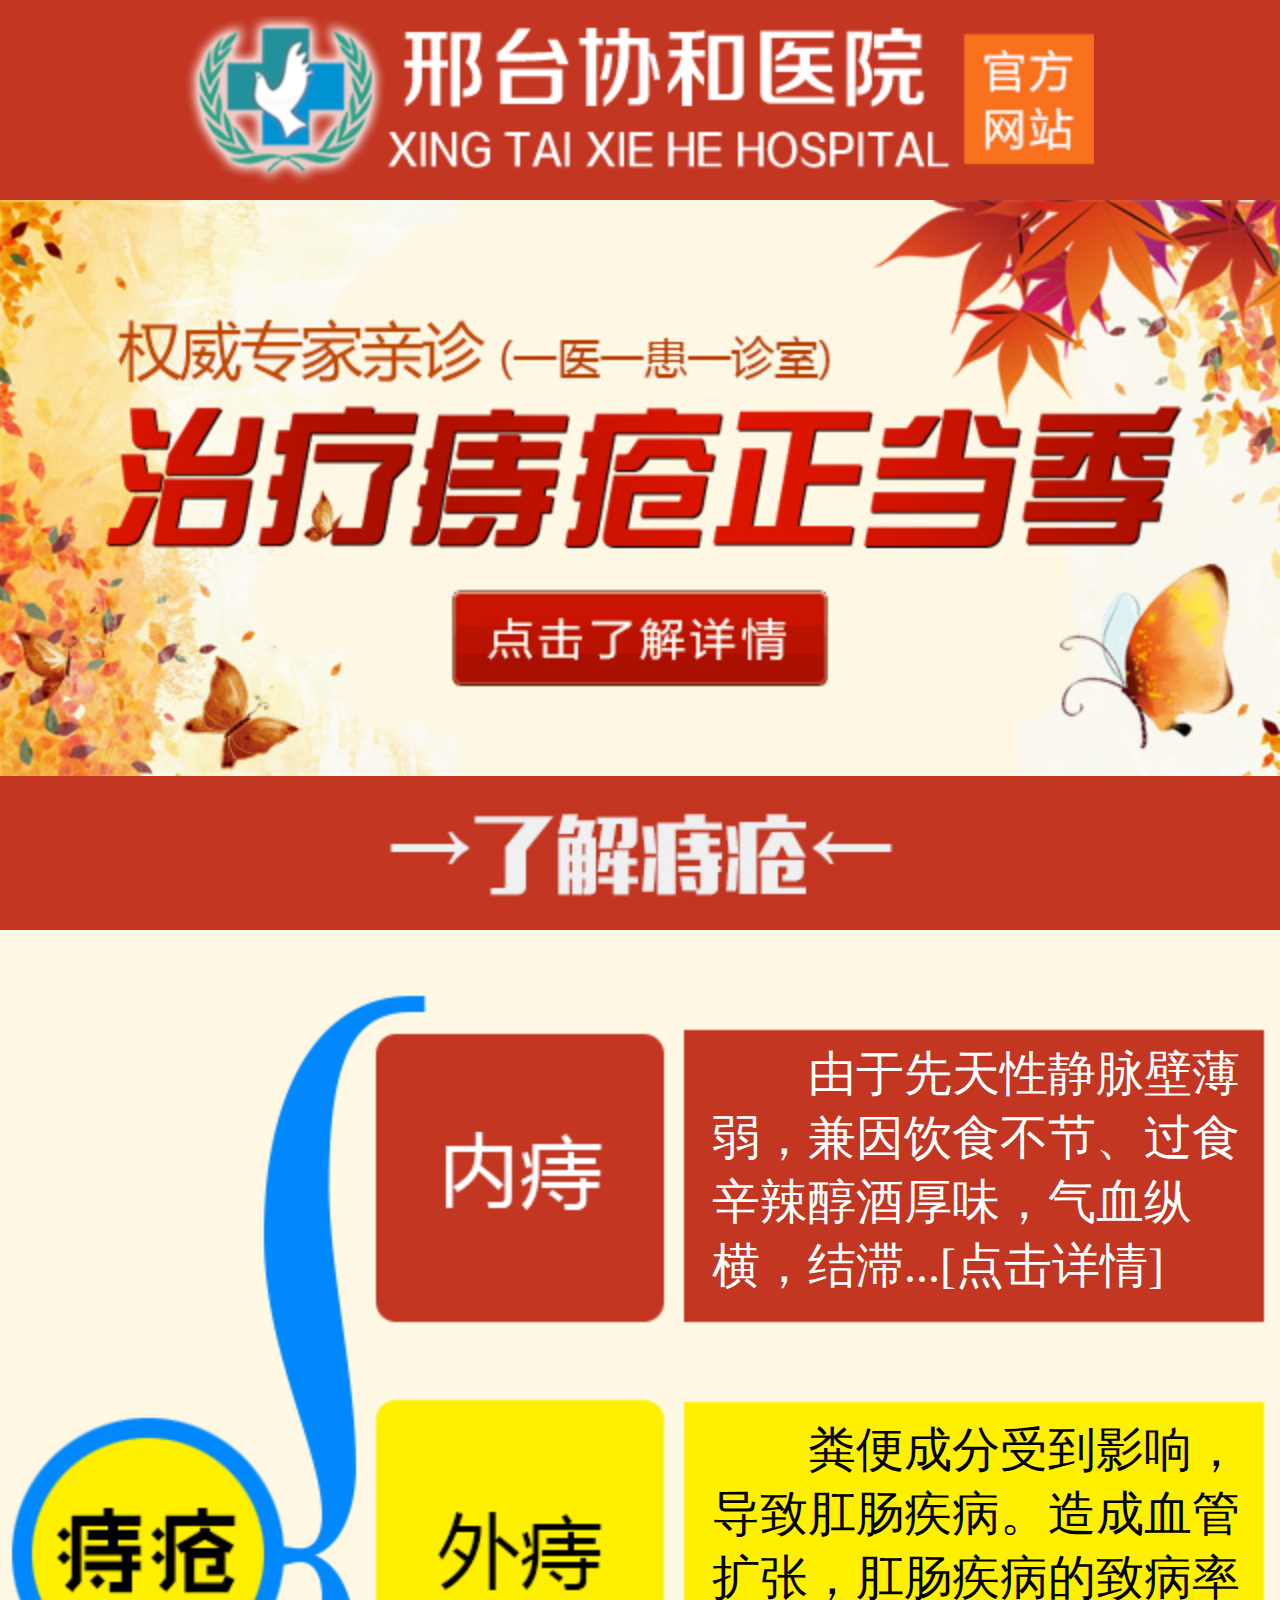
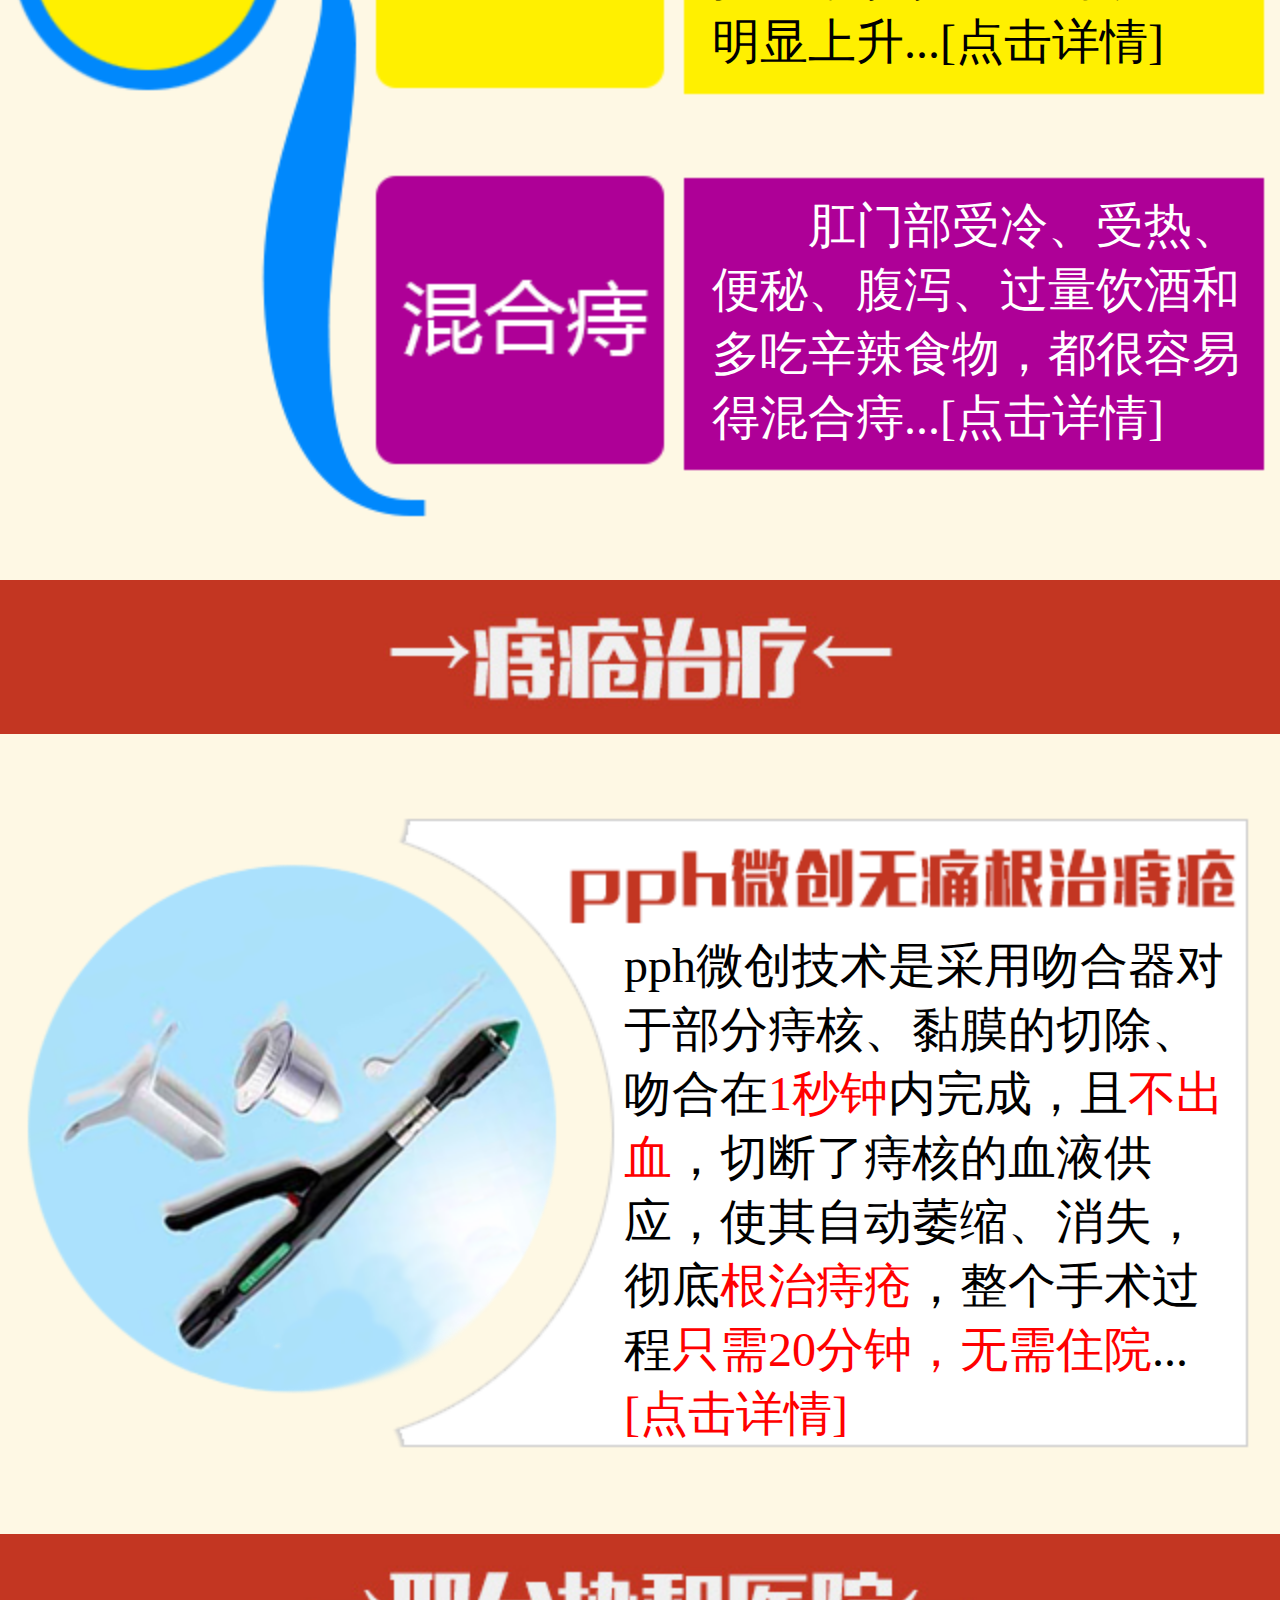
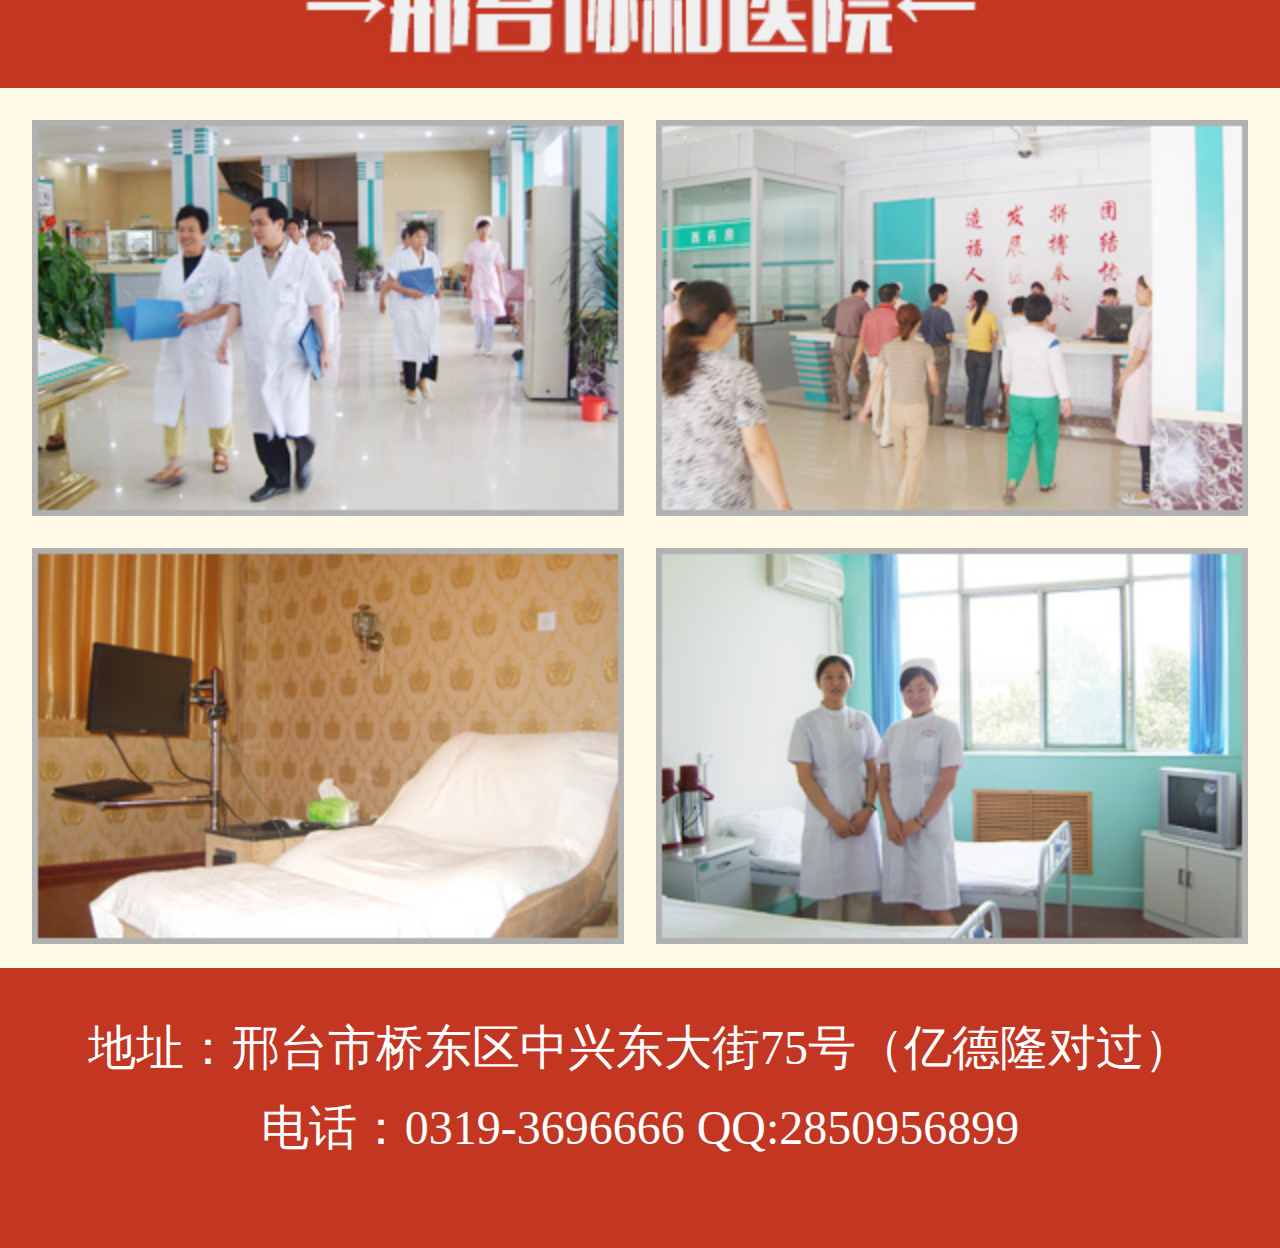
<file: zc/index.html>
<!DOCTYPE html>
<html lang="en">
<head>
    <meta charset="UTF-8">
    <title>邢台中山医院</title>
    <link rel="stylesheet" href="css/css.css" type="text/css"/>
    <script src="js/zepto.js"></script>

</head>
<body>
    <content>

        <div class="top">

            <img src="images/logo.png" alt="logo"/>

        </div>

        <a href="/swt/"><div class="banner"></div></a>

        <div class="bt1"></div>
        <a href="/swt/"><div class="n1">

            <p class="n1-p">由于先天性静脉壁薄弱，兼因饮食不节、过食辛辣醇酒厚味，气血纵横，结滞...<span>[点击详情]</span></p>
            <p class="n1-p n1-p1">粪便成分受到影响，导致肛肠疾病。造成血管扩张，肛肠疾病的致病率明显上升...<span>[点击详情]</span></p>
            <p class="n1-p">肛门部受冷、受热、便秘、腹泻、过量饮酒和多吃辛辣食物，都很容易得混合痔...<span>[点击详情]</span></p>

        </div></a>

        <div class="bt2"></div>
        <a href="/swt/"><div class="n2">

            <p>pph微创技术是采用吻合器对于部分痔核、黏膜的切除、吻合在<span>1秒钟</span>内完成，且<span>不出血</span>，切断了痔核的血液供应，使其自动萎缩、消失，彻底<span>根治痔疮</span>，整个手术过程<span>只需20分钟，无需住院</span>...<span>[点击详情]</span></p>

        </div></a>

        <div class="bt3"></div>
        <a href="/swt/"><div class="n3">

            <div class="n3-1"></div>
            <div class="n3-2"></div>
            <div class="n3-3"></div>
            <div class="n3-4"></div>

        </div></a>

        <div class="bottom">地址：邢台市桥东区中兴东大街75号（亿德隆对过）<br />电话：0319-3696666  QQ:2850956899</div>




    </content>
</body>
</html>
</file>
<file: zc/css/css.css>
@charset "utf-8";
/* CSS Document */

* {margin:0; padding:0;}

a,a:hover{ text-decoration:none; color:#333}
body {background: #fef8e4;}

.top {width:100%; height:2.5rem; background: #c33622; text-align: center;}
.top img {width:11.35rem; height:2.1rem; margin-top: 0.2rem;}

.banner {width:100%; height:7.2rem; background: url("../images/banner.jpg") no-repeat; background-size: 100%;}

.bt1 {width:100%; height:1.925rem; background: url("../images/bt1.jpg") no-repeat; background-size: 100%;}
.n1 {width:100%; height:15.625rem; background: url("../images/n1.png") no-repeat; background-size: 100% 14.075rem; background-position: center;}
.n1-p {width:6.9rem; height:3.3rem; margin: 1.4rem 0.2rem 0 8.55rem; font-size: 0.6rem; font-family: "微软雅黑";  text-indent: 2em; float: right; color: white;}
.n1-p1 {color: black;}


.bt2 {width:100%; height:1.925rem; background: url("../images/bt2.jpg") no-repeat; background-size: 100%;}

.n2 {width:100%; height:10rem; background: url("../images/n2.png") no-repeat; background-size: 100% 7.975rem; background-position: center;}
.n2 p {width:7.5rem; height:6rem; font-size: 0.6rem; color: black; font-family: "微软雅黑"; float: right; margin: 2.5rem 0.7rem 0 0;}
.n2 span {color: red;}

.bt3 {width:100%; height:1.925rem; background: url("../images/bt3.jpg") no-repeat; background-size: 100%;}
.n3 {width:100%; height:11rem;}
.n3-1 {width:7.4rem; height:4.95rem; background: url("../images/n3-1.jpg") no-repeat; background-size: 100%; float: left; margin: 0.4rem 0 0 0.4rem;}
.n3-2 {width:7.4rem; height:4.95rem; background: url("../images/n3-2.jpg") no-repeat; background-size: 100%; float: left; margin: 0.4rem 0 0 0.4rem;}
.n3-3 {width:7.4rem; height:4.95rem; background: url("../images/n3-3.jpg") no-repeat; background-size: 100%; float: left; margin: 0.4rem 0 0 0.4rem;}
.n3-4 {width:7.4rem; height:4.95rem; background: url("../images/n3-4.jpg") no-repeat; background-size: 100%; float: left; margin: 0.4rem 0 0 0.4rem;}

.bottom {width:100%; height:3rem; background: #c33622; color: white; font-size: 0.6rem; font-family: "微软雅黑"; text-align: center; line-height: 1rem; padding: 0.5rem 0 0 0;}
</file>
